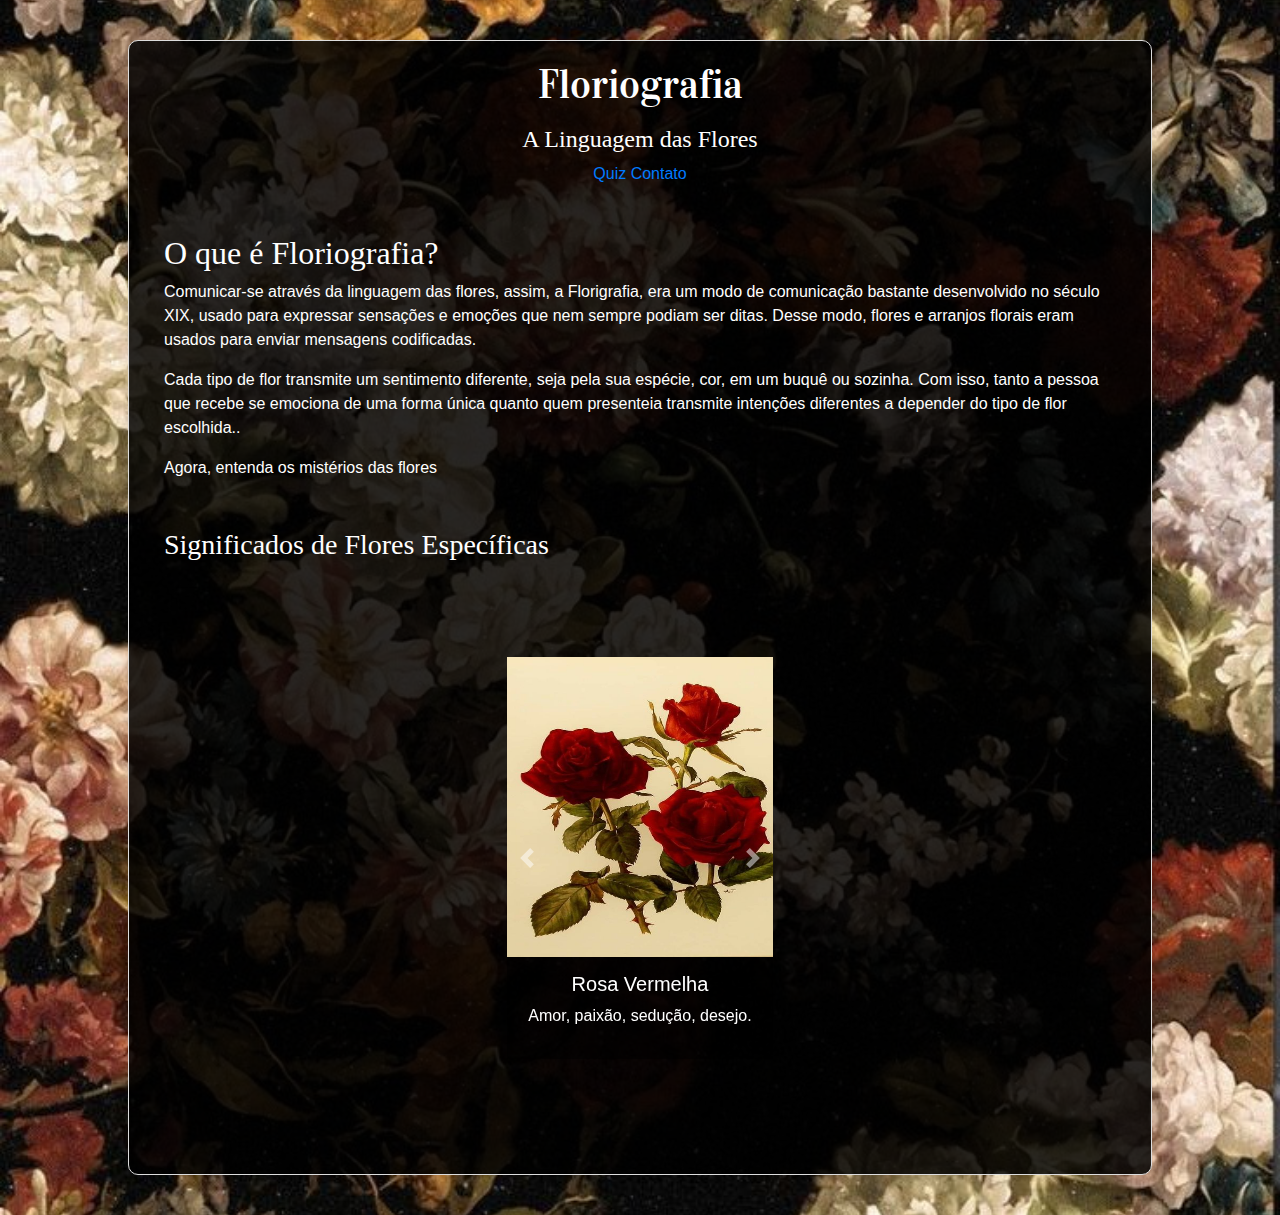
<file: index.html>
<!DOCTYPE html>
<html lang="pt-BR"> 
<head>
    <meta charset="UTF-8"> 
    <meta name="viewport" content="width=device-width, initial-scale=1.0">  
    <title>Floriografia - A Linguagem das Flores</title> 
    <link href="https://stackpath.bootstrapcdn.com/bootstrap/4.5.2/css/bootstrap.min.css" rel="stylesheet">

    <link rel="preconnect" href="https://fonts.googleapis.com">
    <link rel="preconnect" href="https://fonts.gstatic.com" crossorigin>
    <link href="https://fonts.googleapis.com/css2?family=Parisienne&family=Vidaloka&display=swap" rel="stylesheet">
    
    <link rel="stylesheet" href="styles.css">
</head>
<body>
    
    <div class="conteudo">
        <div class="container text-center"> 
            <h1 style="font-family: 'Vidaloka', serif;">Floriografia </h1>
            
            </p> 
            <h4 style="font-family: 'Playfair Display', serif;"> A Linguagem das Flores</h4>
            <nav> 
                <a href="quiz.html">Quiz </a> 
                <a href="contato.html"> Contato</a>
                
            </nav>
        </div>
    </header>


    <main class="container my-5"> 
        <section>
            <h2 style="font-family: 'Playfair Display', serif;">O que é Floriografia?</h2> 
            <p>Comunicar-se através da linguagem das flores, assim, a Florigrafia, era um modo de comunicação bastante desenvolvido no século XIX, usado para expressar sensações e emoções que nem sempre podiam ser ditas. Desse modo, flores e arranjos florais eram usados ​​para enviar mensagens codificadas.</p> 
            <p>Cada tipo de flor transmite um sentimento diferente, seja pela sua espécie, cor, em um buquê ou sozinha. Com isso, tanto a pessoa que recebe se emociona de uma forma única quanto quem presenteia transmite intenções diferentes a depender do tipo de flor escolhida..</p>
            <p>Agora, entenda os mistérios das flores</p>
        </section>
    
        <section class="my-5"> 
            <h3 style="font-family: 'Playfair Display', serif;">Significados de Flores Específicas</h3> 
            
            
            <div id="flowerCarousel" class="carousel slide" data-ride="carousel"> 
                <div class="carousel-inner"> 
                    
                    <div class="carousel-item active"> 
                        <img src="rosa.jpg" width="300" height="300"  alt="Rosa Vermelha"> 
                        <div class="carousel-caption d-none d-md-block"> 
                            <h5>Rosa Vermelha</h5> 
                            <p>Amor, paixão, sedução, desejo.</p> 
                        </div>
                    </div>
                    
               
                    <div class="carousel-item"> 
                        <img src="lirio.jpg" width="300" height="300" alt="Lírio">
                        <div class="carousel-caption d-none d-md-block"> 
                            <h5>Lírio</h5> 
                            <p>pureza, inocência e virtude.</p> 
                        </div>
                    </div>
                    
                    <div class="carousel-item"> 
                        <img src="girassol.jpg" width="300" height="300" alt="Girassol"> 
                        <div class="carousel-caption d-none d-md-block"> 
                            <h5>Girassol</h5> 
                            <p>Felicidade, alegria e positividade..</p> 
                        </div>
                    </div>

                    <div class="carousel-item"> 
                        <img src="orquidea.jpg" width="300" height="300" alt="Orquídea"> 
                        <div class="carousel-caption d-none d-md-block"> 
                            <h5>Orquídea</h5>
                            <p>fecundação, a sexualidade e a virilidade.</p> 
                        </div>
                    </div>

                    <div class="carousel-item"> 
                        <img src="violeta.jpg" width="300" height="300" alt="Violeta"> 
                        <div class="carousel-caption d-none d-md-block">
                            <h5>Violeta</h5> 
                            <p>resistência, da capacidade de adaptação e da resiliência.</p>
                        </div>
                    </div>

                    <div class="carousel-item">
                        <img src="tulipa.jpg" width="300" height="300" alt="Tulipa"> 
                        <div class="carousel-caption d-none d-md-block"> 
                            <h5>Tulipa:</h5> 
                            <p>prosperidade, nobreza e riqueza.</p>
                        </div>
                    </div>

                    <div class="carousel-item"> 
                        <img src="cravo.jpg" width="300" height="300"alt="cravo">
                        <div class="carousel-caption d-none d-md-block"> 
                            <h5>cravo vermelho</h5> 
                            <p> paixão, amor profundo, afetuosidade e fascínio.</p>
                        </div>
                    </div>

                    <div class="carousel-item"> 
                        <img src="margarida.jpg" width="300" height="300" alt="Margarida"> 
                        <div class="carousel-caption d-none d-md-block">
                            <h5>Margarida</h5> 
                            <p>pureza, bondade, sensibilidade e paz.</p> 
                        </div>
                    </div>

                    <div class="carousel-item"> 
                        <img src="astromelia.jpg" width="300" height="300" alt="Astromelia"> 
                        <div class="carousel-caption d-none d-md-block"> 
                            <h5>Astromelia</h5> 
                            <p>união verdadeira, gratidão e saudade..</p> 
                        </div>
                    </div>

                    <div class="carousel-item">
                        <img src="iris.jpg" width="300" height="300" alt="Íris"> 
                        <div class="carousel-caption d-none d-md-block"> 
                            <h5>Íris</h5> 
                            <p>sabedoria, coragem e fé.</p> 
                        </div>
                    </div>

                    <div class="carousel-item">
                        <img src="copodeleite.jpg" width="300" height="300" alt="Copo-de-leite"> 
                        <div class="carousel-caption d-none d-md-block"> 
                            <h5>Copo-de-leite</h5> 
                            <p>ranquilidade, elegância e delicadeza.</p> 
                        </div>
                    </div>

                    <div class="carousel-item"> 
                        <img src="magnolia.jpg" width="300" height="300" alt="Magnolia"> 
                        <div class="carousel-caption d-none d-md-block"> 
                            <h5>Magnolia</h5> 
                            <p>dignidade, perseverança e pureza de espírito.</p>
                        </div>
                    </div>

                    <div class="carousel-item"> 
                        <img src="crisantemo.jpg" width="300" height="300"alt="Crisântemo"> 
                        <div class="carousel-caption d-none d-md-block"> 
                            <h5>Crisântemo</h5> 
                            <p> confiança, amizade e abundância.</p> 
                        </div>
                    </div>

                    <div class="carousel-item"> 
                        <img src="lavanda.jpg"width="300" height="300" alt="Lavanda"> 
                        <div class="carousel-caption d-none d-md-block"> 
                            <h5>Lavanda</h5> 
                            <p>serenidade, calma e devoção.</p> 
                        </div>
                    </div>

                    <div class="carousel-item"> 
                        <img src="camelia.jpg" width="300" height="300"alt="Camélia"> 
                        <div class="carousel-caption d-none d-md-block"> 
                            <h5>Camélia</h5> 
                            <p>perfeição e admiração.</p> 
                        </div>
                    </div>

                    <div class="carousel-item"> 
                        <img src="hortencia.jpg" width="300" height="300" alt="Hortênsia"> 
                        <div class="carousel-caption d-none d-md-block"> 
                            <h5>Hortênsia</h5> 
                            <p>gratidão, sinceridade e compreensão.</p> 
                        </div>
                    </div>

                    <div class="carousel-item"> 
                        <img src="jasmin.jpg" width="300" height="300" alt="Jasmin"> 
                        <div class="carousel-caption d-none d-md-block"> 
                            <h5>Jasmin</h5> 
                            <p>sensualidade e elegância</p> 
                        </div>
                    </div>

                    <div class="carousel-item"> 
                        <img src="peonia.jpg" width="300" height="300" alt="Peonia"> 
                        <div class="carousel-caption d-none d-md-block">
                            <h5>Peonia</h5> 
                            <p>prosperidade e boa fortuna.</p> 
                        </div>
                    </div>
                </div>
                
              
                <a class="carousel-control-prev" href="#flowerCarousel" role="button" data-slide="prev">
                    <span class="carousel-control-prev-icon" aria-hidden="true"></span> 
                    <span class="sr-only">Previous</span>
                </a>
                
                <a class="carousel-control-next" href="#flowerCarousel" role="button" data-slide="next">
                    <span class="carousel-control-next-icon" aria-hidden="true"></span> 
                    <span class="sr-only">Next</span> 
                </a>
            </div>
            </div>
        </section>
    </main>

    
    <script src="https://code.jquery.com/jquery-3.5.1.slim.min.js"></script> 
    <script src="https://cdn.jsdelivr.net/npm/@popperjs/core@2.5.3/dist/umd/popper.min.js"></script>
    <script src="https://stackpath.bootstrapcdn.com/bootstrap/4.5.2/js/bootstrap.min.js"></script> 
</html>
</file>
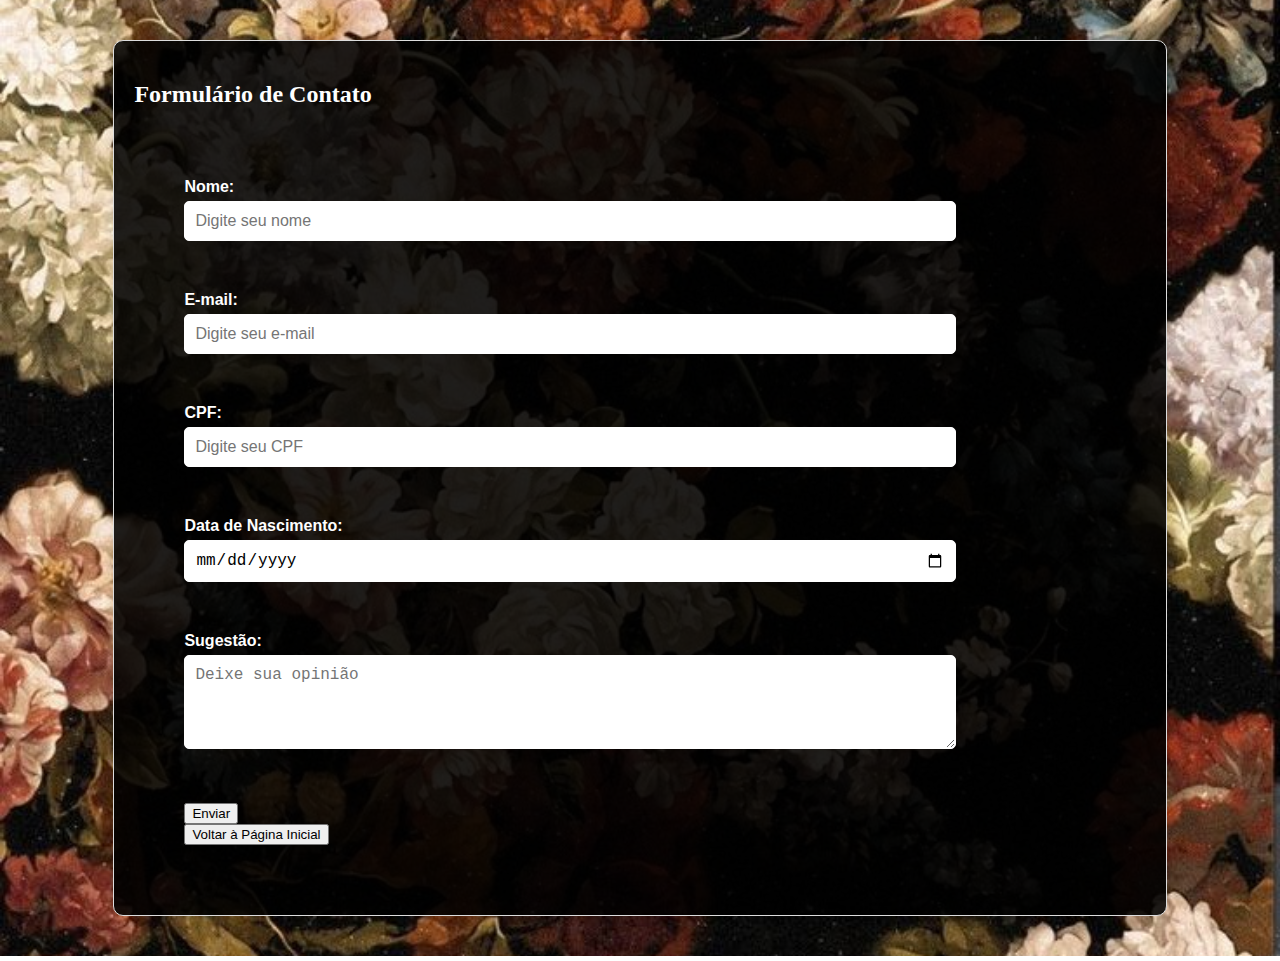
<file: contato.html>
<!DOCTYPE html>
<html lang="pt-BR">
<head>
    <meta charset="UTF-8">
    <meta name="viewport" content="width=device-width, initial-scale=1.0">
    <title>Contato</title>
    <link href="styless.css" rel="stylesheet">
    <link href="https://stackpath.bootstrapcdn.com/bootstrap/4.5.2/css/bootstrap.min.css" rel="styless.css">
</head>
<body>


<div class="conteudo">
    <h2 style="font-family: 'Vidaloka', serif;">Formulário de Contato</h2>
<div class="contact-container">
    
    <form>
        <div class="form-group">
            <label for="nome">Nome:</label>
            <input type="text" class="form-control" id="nome" placeholder="Digite seu nome" required>
        </div>

    
        <div class="form-group">
            <label for="email">E-mail:</label>
            <input type="email" class="form-control" id="email" placeholder="Digite seu e-mail" required>
        </div>

        <div class="form-group">
            <label for="cpf">CPF:</label>
            <input type="text" class="form-control" id="cpf" placeholder="Digite seu CPF" required pattern="\d{3}\.\d{3}\.\d{3}-\d{2}">
        </div>

      
        <div class="form-group">
            <label for="dataNascimento">Data de Nascimento:</label>
            <input type="date" class="form-control" id="dataNascimento" required>
        </div>

  
        <div class="form-group">
            <label for="sugestao">Sugestão:</label>
            <textarea class="form-control" id="sugestao" rows="4" placeholder="Deixe sua opinião"></textarea>
        </div>

      
        <button type="button" class="btn btn-primary btn-block" onclick="enviarFormulario()">Enviar</button>
    </form>
    <a href="index.html">
        <button>Voltar à Página Inicial</button>
      </a>   
    </div>

<script src="scripts.js"></script>
</div>
</body>
</html>
</file>
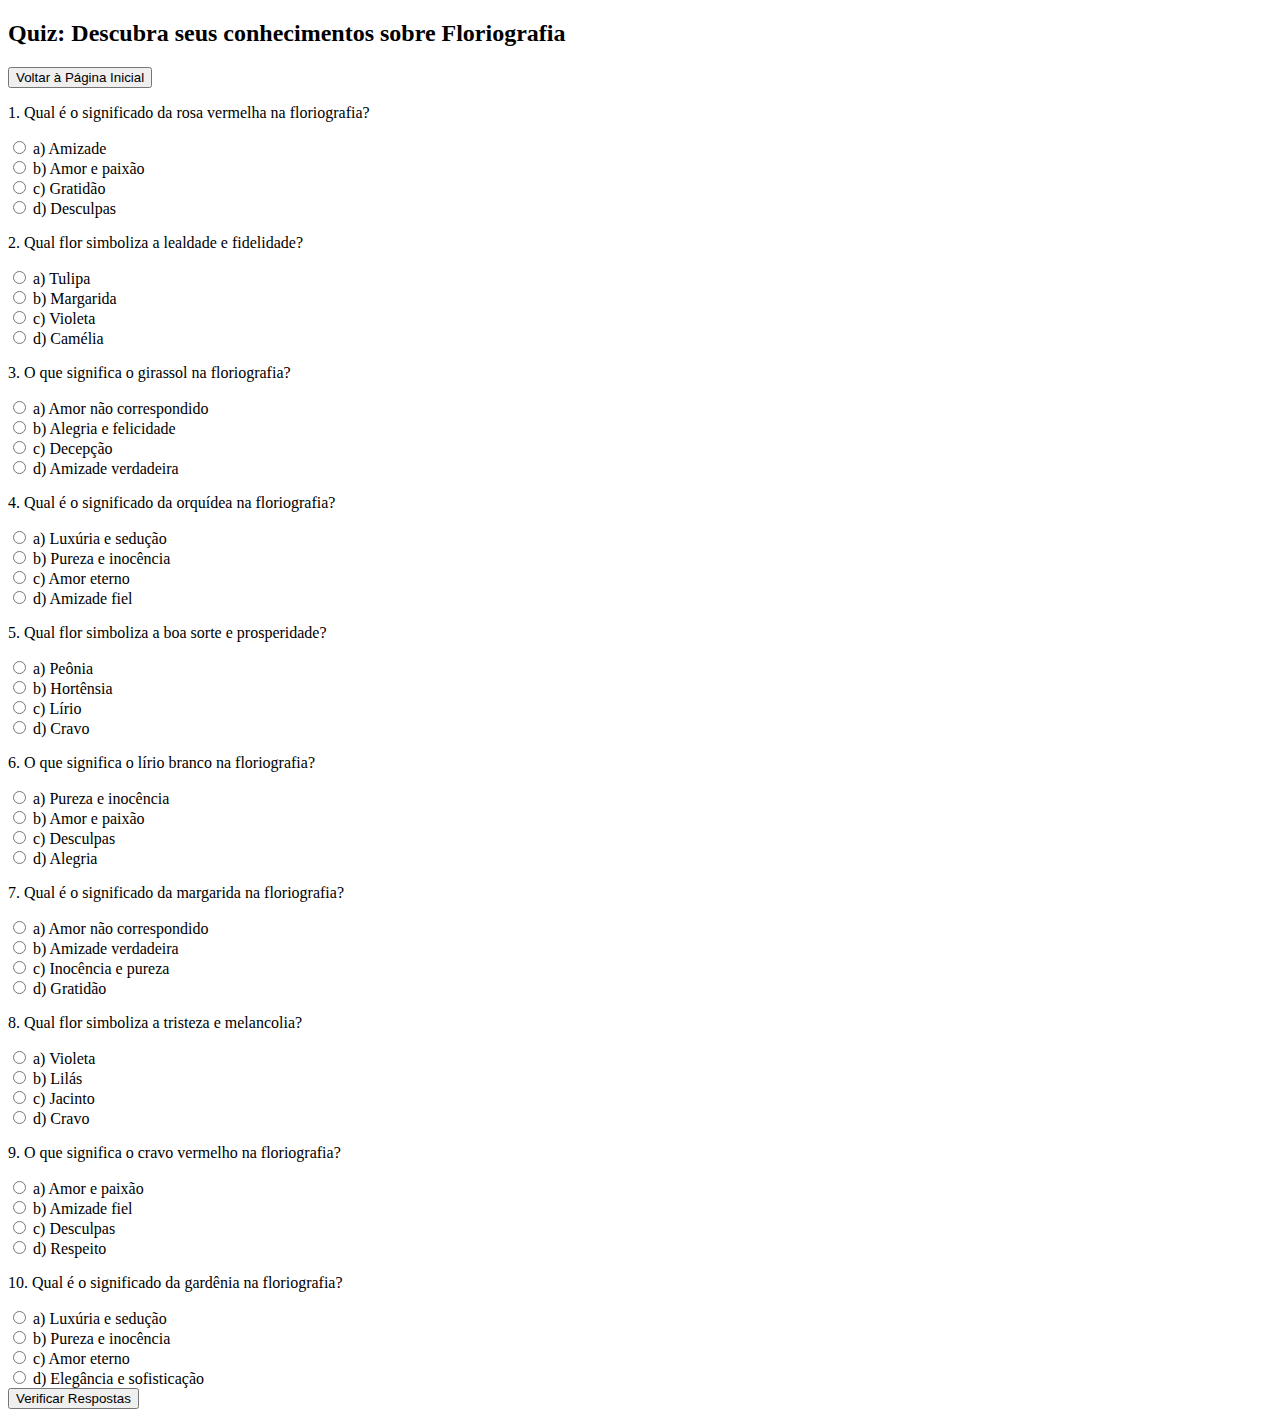
<file: quiz.html>
<!DOCTYPE html>
<html lang="pt-BR">
<head>
    <meta charset="UTF-8">
    <meta name="viewport" content="width=device-width, initial-scale=1.0">
    <title>Quiz de Floriografia</title>
    <link href="https://stackpath.bootstrapcdn.com/bootstrap/4.5.2/css/bootstrap.min.css" rel="style.css">
</head>
<body>
    <div class="conteudo">
<div class="container">
    <h2>Quiz: Descubra seus conhecimentos sobre Floriografia</h2>
    <a href="index.html">
        <button>Voltar à Página Inicial</button>
      </a>   
      <div class="conteudo">
           
    <form id="quizForm">
        <!-- Pergunta 1 -->
        <div class="question">
            <p>1. Qual é o significado da rosa vermelha na floriografia?</p>
            <input type="radio" name="q1" value="a"> a) Amizade<br>
            <input type="radio" name="q1" value="b"> b) Amor e paixão<br>
            <input type="radio" name="q1" value="c"> c) Gratidão<br>
            <input type="radio" name="q1" value="d"> d) Desculpas<br>
        </div>
        
        <!-- Pergunta 2 -->
        <div class="question">
            <p>2. Qual flor simboliza a lealdade e fidelidade?</p>
            <input type="radio" name="q2" value="a"> a) Tulipa<br>
            <input type="radio" name="q2" value="b"> b) Margarida<br>
            <input type="radio" name="q2" value="c"> c) Violeta<br>
            <input type="radio" name="q2" value="d"> d) Camélia<br>
        </div>

        <!-- Pergunta 3 -->
        <div class="question">
            <p>3. O que significa o girassol na floriografia?</p>
            <input type="radio" name="q3" value="a"> a) Amor não correspondido<br>
            <input type="radio" name="q3" value="b"> b) Alegria e felicidade<br>
            <input type="radio" name="q3" value="c"> c) Decepção<br>
            <input type="radio" name="q3" value="d"> d) Amizade verdadeira<br>
        </div>

        <!-- Pergunta 4 -->
        <div class="question">
            <p>4. Qual é o significado da orquídea na floriografia?</p>
            <input type="radio" name="q4" value="a"> a) Luxúria e sedução<br>
            <input type="radio" name="q4" value="b"> b) Pureza e inocência<br>
            <input type="radio" name="q4" value="c"> c) Amor eterno<br>
            <input type="radio" name="q4" value="d"> d) Amizade fiel<br>
        </div>

        <!-- Pergunta 5 -->
        <div class="question">
            <p>5. Qual flor simboliza a boa sorte e prosperidade?</p>
            <input type="radio" name="q5" value="a"> a) Peônia<br>
            <input type="radio" name="q5" value="b"> b) Hortênsia<br>
            <input type="radio" name="q5" value="c"> c) Lírio<br>
            <input type="radio" name="q5" value="d"> d) Cravo<br>
        </div>

        <!-- Pergunta 6 -->
        <div class="question">
            <p>6. O que significa o lírio branco na floriografia?</p>
            <input type="radio" name="q6" value="a"> a) Pureza e inocência<br>
            <input type="radio" name="q6" value="b"> b) Amor e paixão<br>
            <input type="radio" name="q6" value="c"> c) Desculpas<br>
            <input type="radio" name="q6" value="d"> d) Alegria<br>
        </div>

        <!-- Pergunta 7 -->
        <div class="question">
            <p>7. Qual é o significado da margarida na floriografia?</p>
            <input type="radio" name="q7" value="a"> a) Amor não correspondido<br>
            <input type="radio" name="q7" value="b"> b) Amizade verdadeira<br>
            <input type="radio" name="q7" value="c"> c) Inocência e pureza<br>
            <input type="radio" name="q7" value="d"> d) Gratidão<br>
        </div>

        <!-- Pergunta 8 -->
        <div class="question">
            <p>8. Qual flor simboliza a tristeza e melancolia?</p>
            <input type="radio" name="q8" value="a"> a) Violeta<br>
            <input type="radio" name="q8" value="b"> b) Lilás<br>
            <input type="radio" name="q8" value="c"> c) Jacinto<br>
            <input type="radio" name="q8" value="d"> d) Cravo<br>
        </div>

        <!-- Pergunta 9 -->
        <div class="question">
            <p>9. O que significa o cravo vermelho na floriografia?</p>
            <input type="radio" name="q9" value="a"> a) Amor e paixão<br>
            <input type="radio" name="q9" value="b"> b) Amizade fiel<br>
            <input type="radio" name="q9" value="c"> c) Desculpas<br>
            <input type="radio" name="q9" value="d"> d) Respeito<br>
        </div>

        <!-- Pergunta 10 -->
        <div class="question">
            <p>10. Qual é o significado da gardênia na floriografia?</p>
            <input type="radio" name="q10" value="a"> a) Luxúria e sedução<br>
            <input type="radio" name="q10" value="b"> b) Pureza e inocência<br>
            <input type="radio" name="q10" value="c"> c) Amor eterno<br>
            <input type="radio" name="q10" value="d"> d) Elegância e sofisticação<br>
        </div>

        <button type="button" class="btn btn-primary mt-3" onclick="checkAnswers()">Verificar Respostas</button>
    </form>

    <p id="result" class="mt-4"></p>
</div>

<script>
    function checkAnswers() {
        const correctAnswers = ['b', 'c', 'b', 'a', 'a', 'a', 'c', 'a', 'a', 'd'];
        let score = 0;
        correctAnswers.forEach((answer, index) => {
            const question = document.querySelector(`input[name="q${index + 1}"]:checked`);
            if (question && question.value === answer) {
                score++;
            }
        });

        const resultText = `Você acertou ${score} de ${correctAnswers.length} questões!`;
        document.getElementById("result").innerText = resultText;
    }
</script>
</div>

</body>
</html>
</file>
<file: styles.css>
body {
    font-family: Arial, sans-serif; 
    color: #ffffff;
    background-color: #380000c4; 
}
body {
    background-image: url('floriografia2.jfif');
    background-size: cover;
    background-position: center;
  }
  
  .conteudo {
    background-color: #000000d7;
    padding: 20px;
    margin: 40px auto;
    width: 80%;
    border: 1px solid #ddd;
    border-radius: 10px;
    box-shadow: 0 0 10px rgba(0, 0, 0, 0.1);
  }
  
header h1 {
    color: #6c757d; 
    font-family: "Vidaloka", serif;
 
  
}

.vidaloka-regular {
    font-family: "Vidaloka", serif;
    font-weight: 400;
    font-style: normal;
  }
  

header h4 {
    color: #6c757d;
    font-family: 'Playfair Display', serif
 
}

header h2 {
    color: #6c757d; 
    font-family: 'Playfair Display', serif
   
}

header h3 {
    color: #6c757d; 
    font-family: 'Playfair Display', serif
      
}

header nav a {
    color: #520000; 
    text-decoration: none; 
    margin: 0 10px; 
}

header nav a:hover {
    text-decoration: underline; 
}


main {
    max-width: 800px; 
    margin: 0 auto;
}


     .carousel-caption {
    position: static; 
    text-align: center; 
    background-color: rgba(0, 0, 0, 0.5); 
    color: white;
    padding: 15px; 
}



#flowerCarousel {
    margin: 10% auto;
    max-width: 28%;
}
</file>
<file: styless.css>
body {
    font-family: Arial, sans-serif; 
    color: #ffffff; 
    background-color: #ffffff; 
    
}
body {
    background-image: url('floriografia2.jfif');
    background-size: cover;
    background-position: center;
  }
  
  .conteudo {
    background-color: #000000e0; 
    padding: 20px;
    margin: 40px auto;
    width: 80%;
    border: 1px solid #ddd;
    border-radius: 10px;
    box-shadow: 0 0 10px rgba(0, 0, 0, 0.1);
  }
  

.contact-container {
    max-width: 500px;
    width: 100%;
    padding: 50px;
    border-radius: 10px;
    color: #ffffff; 
}


.contact-container h2 {
    text-align: center;
    color: #ffffff;
    font-size:50px;
    margin-bottom: 20px;
}


.form-group {
    margin-bottom: 50px;
}

label {
    font-weight: bold;
    margin-bottom: 5px;
    display: block;
}

.form-control {
    width: 150%;
    padding: 10px;
    font-size: 16px;
    border: 1px solid #ffffff;
    border-radius: 5px;
    transition: border-color 0.3s ease;
}


.form-control:focus {
    border-color: #3600007e;
    outline: none;
}

    resize: vertical; 
    min-height: 100px;
}


.btn-primary {
    width: 100%;
    padding: 12px;
    font-size: 18px;
    color: #201010;
    background-color: #3600007e;
    border: none;
    border-radius: 5px;
    cursor: pointer;
    transition: background-color 0.3s ease;
    margin-top: 10px;
}

.btn-primary:hover {
    background-color: #1300007e;
}
</file>
